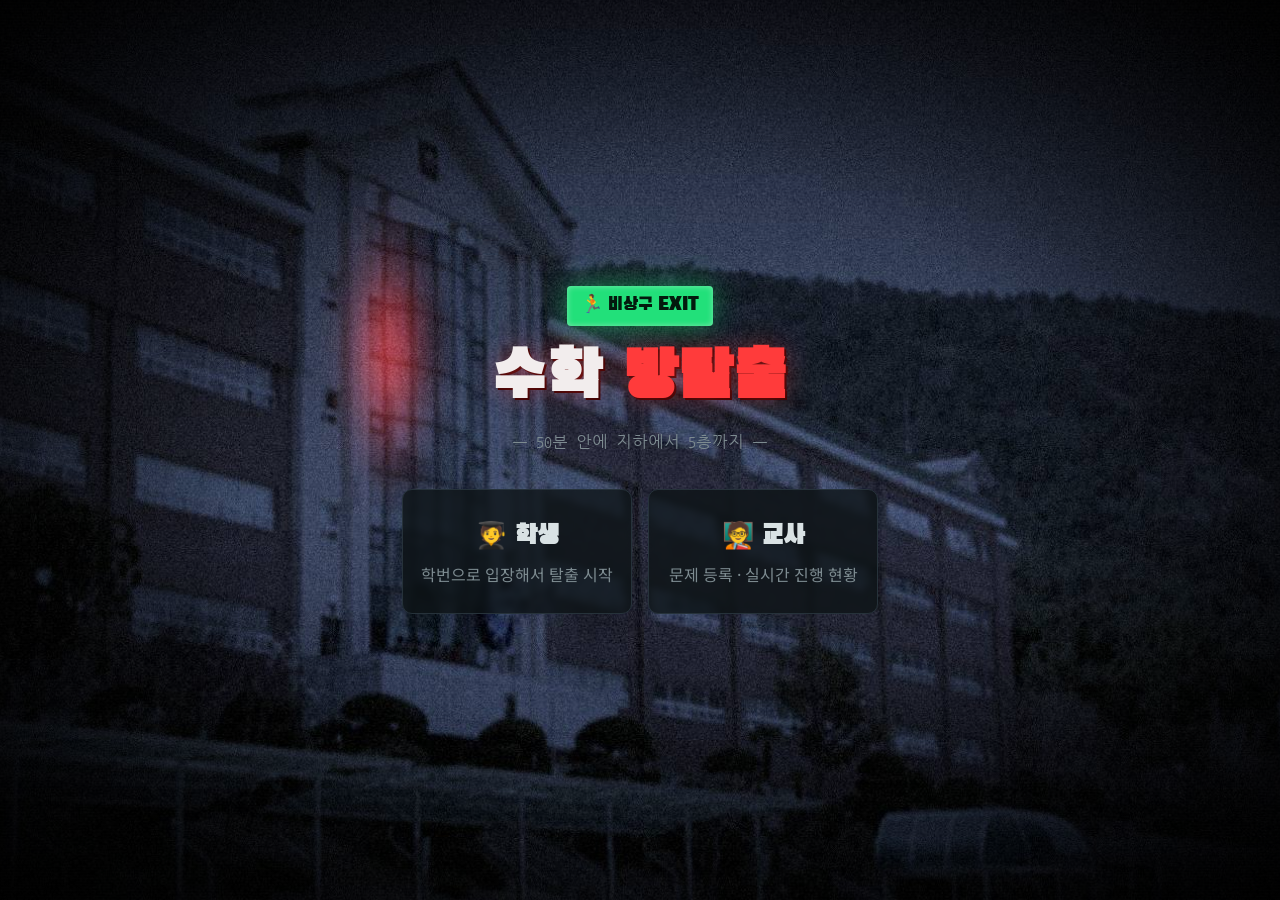
<file: index.html>
<!doctype html>
<html lang="ko">
<head>
  <meta charset="utf-8" />
  <meta name="viewport" content="width=device-width, initial-scale=1" />
  <title>수학 방탈출 — 동인고 지하에서</title>
  <link rel="stylesheet" href="css/style.css" />
</head>
<body data-scene="school">
  <div id="scene"></div><div id="torch"></div><div id="police"></div>
  <div class="fx-vignette"></div><div class="fx-scan"></div><div class="fx-flicker"></div>
  <div class="center">
    <div class="landing">
      <span class="exit-sign">🏃 비상구 EXIT</span>
      <h1 class="title">수학 <span class="r">방탈출</span></h1>
      <p class="muted mono">— 50분 안에 지하에서 5층까지 —</p>
      <div class="choose">
        <a href="student.html"><b>🧑‍🎓 학생</b><span class="muted">학번으로 입장해서 탈출 시작</span></a>
        <a href="teacher.html"><b>🧑‍🏫 교사</b><span class="muted">문제 등록 · 실시간 진행 현황</span></a>
      </div>
    </div>
  </div>
</body>
</html>
</file>
<file: css/style.css>
@import url("https://fonts.googleapis.com/css2?family=Black+Han+Sans&family=Nanum+Gothic+Coding:wght@400;700&family=Noto+Sans+KR:wght@400;500;700;900&family=Nanum+Pen+Script&display=swap");

:root {
  --bg: #07090a;
  --bg2: #0e1214;
  --panel: #12181b;
  --panel2: #182126;
  --line: #26323a;
  --text: #d9e2e4;
  --muted: #7d8b90;
  --exit: #22e07a;       /* 비상구 초록 */
  --exit-dim: #0f5c34;
  --red: #ff3b3b;
  --red-dim: #5a1414;
  --amber: #ffb020;
  --paper: #efe6cf;
  --ink: #2b2620;
  --mono: "Nanum Gothic Coding", ui-monospace, monospace;
  --title: "Black Han Sans", "Noto Sans KR", sans-serif;
  --body: "Noto Sans KR", system-ui, sans-serif;
}

* { box-sizing: border-box; }
[hidden] { display: none !important; }
html, body { margin: 0; height: 100%; }
body {
  background: var(--bg);
  color: var(--text);
  font-family: var(--body);
  line-height: 1.55;
  overflow-x: hidden;
}
button, input, select, textarea { font: inherit; color: inherit; }
img { max-width: 100%; }

/* ---------- 분위기 레이어 ---------- */
.fx-vignette, .fx-scan, .fx-flicker {
  position: fixed; inset: 0; pointer-events: none; z-index: 50;
}
.fx-vignette { background: radial-gradient(ellipse at center, transparent 45%, rgba(0,0,0,.85) 100%); }
.fx-scan {
  background: repeating-linear-gradient(0deg, rgba(255,255,255,.025) 0 1px, transparent 1px 3px);
  mix-blend-mode: overlay;
}
.fx-flicker { background: #000; opacity: 0; animation: flicker 9s infinite; }
@keyframes flicker {
  0%, 91%, 100% { opacity: 0; }
  92% { opacity: .55; } 93% { opacity: .05; } 94% { opacity: .4; } 95% { opacity: 0; }
}
body.danger .fx-vignette { background: radial-gradient(ellipse at center, transparent 40%, rgba(120,0,0,.55) 100%); animation: pulse 1s infinite; }
@keyframes pulse { 50% { opacity: .55; } }
.flash { position: fixed; inset: 0; background: #fff; z-index: 80; pointer-events: none; animation: flash .6s forwards; }
@keyframes flash { from { opacity: 1; } to { opacity: 0; } }
.shake { animation: shake .45s; }
@keyframes shake {
  10%, 90% { transform: translate(-2px, 1px); } 20%, 80% { transform: translate(4px, -2px); }
  30%, 50%, 70% { transform: translate(-7px, 3px); } 40%, 60% { transform: translate(7px, -3px); }
}

/* ---------- 화면 전환 ---------- */
.screen { display: none; min-height: 100vh; }
.screen.active { display: block; animation: fadein .6s; }
@keyframes fadein { from { opacity: 0; } to { opacity: 1; } }
.center { min-height: 100vh; display: grid; place-items: center; padding: 24px 16px; }

/* ---------- 공통 UI ---------- */
.btn {
  border: 1px solid var(--exit-dim); background: linear-gradient(#0f2a1c, #0a1c13);
  color: var(--exit); padding: 12px 22px; border-radius: 6px; cursor: pointer;
  font-family: var(--mono); font-weight: 700; letter-spacing: .05em;
  transition: .15s; text-shadow: 0 0 8px rgba(34,224,122,.5);
}
.btn:hover:not(:disabled) { background: #12402a; box-shadow: 0 0 18px rgba(34,224,122,.25); }
.btn:disabled { opacity: .4; cursor: not-allowed; }
.btn.red { border-color: var(--red-dim); background: linear-gradient(#2a0f0f, #1c0a0a); color: var(--red); text-shadow: 0 0 8px rgba(255,59,59,.5); }
.btn.red:hover:not(:disabled) { background: #401212; }
.btn.ghost { background: transparent; border-color: var(--line); color: var(--muted); text-shadow: none; }
.btn.small { padding: 6px 12px; font-size: 13px; }
.btn.big { padding: 16px 30px; font-size: 18px; }

.field { display: block; margin-bottom: 14px; }
.field > span { display: block; font-size: 13px; color: var(--muted); margin-bottom: 6px; font-family: var(--mono); }
.input {
  width: 100%; background: #050707; border: 1px solid var(--line); border-radius: 6px;
  padding: 12px 14px; color: var(--exit); font-family: var(--mono); font-size: 17px; outline: none;
}
.input:focus { border-color: var(--exit-dim); box-shadow: 0 0 0 3px rgba(34,224,122,.12); }

.card {
  background: linear-gradient(180deg, var(--panel), var(--bg2));
  border: 1px solid var(--line); border-radius: 10px; padding: 26px;
  box-shadow: 0 20px 60px rgba(0,0,0,.6);
}
.mono { font-family: var(--mono); }
.muted { color: var(--muted); }
.badge {
  display: inline-block; font-family: var(--mono); font-size: 12px; padding: 2px 8px;
  border-radius: 4px; border: 1px solid var(--line); color: var(--muted);
}
.badge.demo { color: var(--amber); border-color: #5a4210; }

/* 비상구 사인 */
.exit-sign {
  display: inline-flex; align-items: center; gap: 10px;
  background: var(--exit); color: #031a0d; font-family: var(--title);
  padding: 6px 14px; border-radius: 4px; font-size: 18px;
  box-shadow: 0 0 30px rgba(34,224,122,.55), inset 0 0 6px rgba(255,255,255,.4);
  animation: exitglow 3s infinite;
}
@keyframes exitglow { 50% { box-shadow: 0 0 14px rgba(34,224,122,.35); } 97% { opacity: 1; } 98% { opacity: .3; } }

.title {
  font-family: var(--title); font-size: clamp(34px, 7vw, 64px); line-height: 1.1;
  margin: 18px 0 6px; letter-spacing: .02em;
  text-shadow: 0 0 24px rgba(255,59,59,.35), 2px 2px 0 #300;
  color: #f2eded;
}
.title .r { color: var(--red); }

/* ---------- 첫 화면 ---------- */
.landing { text-align: center; max-width: 720px; }
.choose { display: grid; grid-template-columns: 1fr 1fr; gap: 16px; margin-top: 34px; }
.choose a {
  display: block; text-decoration: none; color: var(--text); padding: 26px 18px;
  border: 1px solid var(--line); border-radius: 10px; background: var(--panel); transition: .2s;
}
.choose a:hover { border-color: var(--exit-dim); transform: translateY(-3px); box-shadow: 0 0 30px rgba(34,224,122,.15); }
.choose b { display: block; font-family: var(--title); font-size: 26px; margin-bottom: 6px; }
@media (max-width: 560px) { .choose { grid-template-columns: 1fr; } }

/* ---------- 학생 로그인 ---------- */
.login { width: min(440px, 100%); }
.login h2 { font-family: var(--title); font-size: 30px; margin: 10px 0 4px; }
.levels { display: grid; grid-template-columns: 1fr 1fr; gap: 10px; }
.levels label {
  border: 1px solid var(--line); border-radius: 8px; padding: 12px; cursor: pointer; text-align: center;
  background: #080b0c; transition: .15s;
}
.levels input { display: none; }
.levels label:has(input:checked) { border-color: var(--exit); box-shadow: 0 0 16px rgba(34,224,122,.2); }
.levels b { display: block; font-family: var(--title); font-size: 22px; }
.levels small { color: var(--muted); font-size: 12px; }

/* ---------- 대기/인트로 ---------- */
.waiting { text-align: center; }
.spinner { width: 54px; height: 54px; border: 3px solid var(--line); border-top-color: var(--exit); border-radius: 50%; margin: 20px auto; animation: spin 1.2s linear infinite; }
@keyframes spin { to { transform: rotate(360deg); } }

#scr-intro { background: #000; }
.intro-wrap { max-width: 720px; margin: 0 auto; padding: 12vh 22px 40px; }
#introText {
  font-family: var(--mono); font-size: clamp(17px, 2.4vw, 22px); white-space: pre-wrap; min-height: 40vh;
  color: #cfd6d6;
}
#introText.big { font-family: var(--title); font-size: 80px; color: var(--red); text-align: center; }
.skip { position: fixed; right: 20px; bottom: 20px; z-index: 60; }

.note {
  background: var(--paper); color: var(--ink); padding: 30px 30px 26px; border-radius: 2px;
  font-family: "Nanum Pen Script", cursive; font-size: 27px; line-height: 1.45;
  transform: rotate(-1.4deg); box-shadow: 0 25px 60px rgba(0,0,0,.8), inset 0 0 60px rgba(120,90,40,.25);
  position: relative; animation: drop .7s cubic-bezier(.2,1.4,.4,1);
}
.note::before { content: ""; position: absolute; top: -12px; left: 50%; width: 90px; height: 26px; margin-left: -45px; background: rgba(220,220,200,.55); transform: rotate(2deg); }
.note .blood { color: #8a0f0f; }
.note hr { border: 0; border-top: 1px dashed rgba(0,0,0,.3); }
@keyframes drop { from { transform: translateY(-40px) rotate(-8deg); opacity: 0; } }

/* ---------- 게임 화면 ---------- */
.hud {
  position: sticky; top: 0; z-index: 40; display: flex; gap: 10px; align-items: center; flex-wrap: wrap;
  padding: 10px 16px; background: rgba(5,7,7,.92); border-bottom: 1px solid var(--line); backdrop-filter: blur(4px);
}
.hud .loc { font-family: var(--title); font-size: 20px; }
.hud .loc small { font-family: var(--body); color: var(--muted); font-size: 13px; margin-left: 6px; }
.hud .spacer { flex: 1; }
.timer {
  font-family: var(--mono); font-weight: 700; font-size: 30px; color: var(--red);
  background: #0a0000; border: 1px solid var(--red-dim); padding: 2px 14px; border-radius: 6px;
  text-shadow: 0 0 12px rgba(255,59,59,.8); letter-spacing: .08em;
}
.timer.warn { animation: blink 1s infinite; }
@keyframes blink { 50% { opacity: .35; } }
.hud .who { font-size: 13px; color: var(--muted); font-family: var(--mono); }

.game { display: grid; grid-template-columns: 230px 1fr; gap: 20px; max-width: 1200px; margin: 0 auto; padding: 20px 16px 60px; }
@media (max-width: 860px) { .game { grid-template-columns: 1fr; } .building { order: 2; } }

/* 건물 단면 */
.building { background: var(--panel); border: 1px solid var(--line); border-radius: 10px; padding: 12px; align-self: start; }
.building h4 { margin: 0 0 10px; font-family: var(--mono); color: var(--muted); font-size: 12px; letter-spacing: .1em; }
.floor {
  display: flex; align-items: center; gap: 10px; padding: 10px; border-radius: 6px; margin-bottom: 6px;
  border: 1px solid transparent; background: #0a0e10; font-size: 14px; position: relative;
}
.floor .code { font-family: var(--mono); font-weight: 700; width: 34px; color: var(--muted); }
.floor .place { flex: 1; color: var(--muted); }
.floor .ico { font-size: 16px; }
.floor.done { opacity: .6; }
.floor.done .code { color: var(--exit); }
.floor.current { border-color: var(--exit); background: #0b1d14; box-shadow: 0 0 18px rgba(34,224,122,.18); }
.floor.current .code, .floor.current .place { color: var(--text); }
.floor.goal .place { color: var(--amber); }

/* 방화문 패널 */
.door-panel { background: var(--panel); border: 1px solid var(--line); border-radius: 10px; overflow: hidden; }
.door-head {
  display: flex; align-items: center; gap: 14px; flex-wrap: wrap; padding: 16px 20px;
  background: repeating-linear-gradient(-45deg, #1b1500 0 14px, #0d0b00 14px 28px); border-bottom: 2px solid #3a2e00;
}
.door-head h3 { margin: 0; font-family: var(--title); font-size: 24px; color: var(--amber); text-shadow: 0 0 10px rgba(255,176,32,.4); }
.locks { display: flex; gap: 8px; margin-left: auto; }
.lock {
  font-family: var(--mono); font-size: 13px; padding: 6px 12px; border-radius: 20px; cursor: pointer;
  border: 1px solid var(--red-dim); color: var(--red); background: #140606;
}
.lock.sel { box-shadow: 0 0 0 2px var(--red); }
.lock.open { border-color: var(--exit-dim); color: var(--exit); background: #061409; cursor: default; }
.lock.pop { animation: pop .5s; }
@keyframes pop { 40% { transform: scale(1.3); } }

.puzzle { padding: 20px; }
.puzzle-img {
  position: relative; z-index: 55; /* 어두운 효과 위로 올려 문제를 선명하게 */
  background: #fff; border-radius: 6px; padding: 10px; cursor: zoom-in; text-align: center;
  box-shadow: 0 0 0 1px var(--line), 0 10px 30px rgba(0,0,0,.5); min-height: 120px;
}
.puzzle-img img { max-height: 58vh; object-fit: contain; display: block; margin: 0 auto; }
.answer-row { display: flex; gap: 10px; margin-top: 16px; }
.answer-row .input { font-size: 22px; letter-spacing: .05em; }
.answer-row .btn { white-space: nowrap; }
.answer-tip { font-size: 12px; color: var(--muted); margin-top: 8px; }
.hint-box { margin-top: 14px; padding: 12px 14px; border-left: 3px solid var(--amber); background: #151000; color: #f3d9a3; font-size: 15px; white-space: pre-wrap; }

/* 문 열림 오버레이 */
.overlay {
  position: fixed; inset: 0; z-index: 70; background: rgba(0,0,0,.94); display: none;
  align-items: center; justify-content: center; padding: 20px;
}
.overlay.show { display: flex; animation: fadein .4s; }
.firedoor { position: relative; width: 260px; height: 330px; margin: 0 auto 26px; perspective: 800px; }
.firedoor .frame { position: absolute; inset: 0; border: 8px solid #3b3b3b; background: radial-gradient(#fff6c8, #ffb020 40%, #3a2200 100%); }
.firedoor .leaf {
  position: absolute; top: 8px; bottom: 8px; width: calc(50% - 8px);
  background: linear-gradient(90deg, #6b1a1a, #8f2727 50%, #6b1a1a); border: 2px solid #3a0d0d;
  transition: transform 1.6s cubic-bezier(.6,0,.3,1);
}
.firedoor .leaf.l { left: 8px; transform-origin: left; }
.firedoor .leaf.r { right: 8px; transform-origin: right; }
.firedoor .leaf { backface-visibility: hidden; }
.firedoor .leaf::after { content: "방화문"; position: absolute; top: 40%; width: 100%; text-align: center; color: #ffd3d3; font-family: var(--title); font-size: 15px; opacity: .7; }
.firedoor.open .leaf.l { transform: rotateY(-100deg); }
.firedoor.open .leaf.r { transform: rotateY(100deg); }
.ov-box { max-width: 640px; width: 100%; text-align: center; }
.ov-title { font-family: var(--title); font-size: 34px; color: var(--exit); text-shadow: 0 0 18px rgba(34,224,122,.6); margin: 0 0 14px; }
#ovStory { font-family: var(--mono); white-space: pre-wrap; min-height: 100px; font-size: 18px; text-align: left; display: inline-block; }

/* 확대 모달 */
.zoom { position: fixed; inset: 0; z-index: 90; background: rgba(0,0,0,.92); display: none; align-items: center; justify-content: center; padding: 20px; cursor: zoom-out; }
.zoom.show { display: flex; }
.zoom img { max-width: 96vw; max-height: 94vh; background: #fff; border-radius: 6px; }

/* ---------- 휴대폰 ---------- */
.phone {
  width: 300px; height: 600px; margin: 0 auto; border-radius: 42px; background: #111; padding: 14px;
  box-shadow: 0 0 0 2px #2a2a2a, 0 0 80px rgba(120,200,255,.25); position: relative;
}
.phone .screen-in {
  height: 100%; border-radius: 30px; background: linear-gradient(180deg, #0b1730, #050a14);
  display: flex; flex-direction: column; align-items: center; padding: 30px 18px 18px; overflow: hidden;
}
.phone .status { font-size: 12px; color: #9fb3d9; align-self: stretch; display: flex; justify-content: space-between; font-family: var(--mono); }
.phone .battery { color: var(--red); }
.phone .display { font-family: var(--mono); font-size: 40px; height: 60px; margin: 26px 0 6px; letter-spacing: .1em; color: #fff; }
.phone .sub { font-size: 13px; color: #8aa0c8; min-height: 20px; }
.pad { display: grid; grid-template-columns: repeat(3, 66px); gap: 12px; margin-top: 18px; }
.pad button {
  width: 66px; height: 66px; border-radius: 50%; border: 0; background: rgba(255,255,255,.1);
  font-size: 26px; color: #fff; cursor: pointer;
}
.pad button:active { background: rgba(255,255,255,.3); }
.pad .call { background: #1fbf5a; font-size: 24px; }
.pad .del { background: transparent; font-size: 18px; }
.calling .display { font-size: 22px; animation: blink 1s infinite; }

/* ---------- 결과 ---------- */
.result { text-align: center; max-width: 560px; }
.result .big { font-family: var(--title); font-size: clamp(44px, 9vw, 80px); margin: 10px 0; }
.result .big.win { color: var(--exit); text-shadow: 0 0 30px rgba(34,224,122,.6); }
.result .big.lose { color: var(--red); text-shadow: 0 0 30px rgba(255,59,59,.6); }
.stats { display: grid; grid-template-columns: repeat(3, 1fr); gap: 10px; margin: 20px 0; }
.stats div { background: var(--panel); border: 1px solid var(--line); border-radius: 8px; padding: 12px; }
.stats b { display: block; font-family: var(--mono); font-size: 24px; }
.stats small { color: var(--muted); }

/* ---------- 알림 ---------- */
#toasts { position: fixed; left: 50%; top: 18px; transform: translateX(-50%); z-index: 100; display: grid; gap: 8px; width: min(420px, 92vw); }
.toast { background: #0d1513; border: 1px solid var(--exit-dim); color: var(--text); padding: 10px 14px; border-radius: 8px; font-size: 14px; box-shadow: 0 10px 30px rgba(0,0,0,.6); transition: .4s; }
.toast.err { border-color: var(--red-dim); color: #ffcaca; background: #170909; }
.toast.out { opacity: 0; transform: translateY(-8px); }

/* =====================================================================
   교사 페이지
   ===================================================================== */
.t-body { background: #0a0d0f; }
.t-top { display: flex; align-items: center; gap: 12px; padding: 12px 20px; border-bottom: 1px solid var(--line); background: #070a0b; position: sticky; top: 0; z-index: 30; flex-wrap: wrap; }
.t-top h1 { font-family: var(--title); font-size: 22px; margin: 0; }
.tabs { display: flex; gap: 4px; margin-left: 20px; flex-wrap: wrap; }
.tabs button { background: transparent; border: 1px solid transparent; padding: 8px 14px; border-radius: 6px; color: var(--muted); cursor: pointer; font-weight: 500; }
.tabs button.on { border-color: var(--line); background: var(--panel); color: var(--text); }
.t-main { max-width: 1400px; margin: 0 auto; padding: 20px; }
.tab { display: none; }
.tab.on { display: block; }

.ctrl { display: flex; gap: 10px; flex-wrap: wrap; align-items: center; margin-bottom: 16px; }
.kpis { display: grid; grid-template-columns: repeat(5, 1fr); gap: 12px; margin-bottom: 18px; }
.kpi { background: var(--panel); border: 1px solid var(--line); border-radius: 10px; padding: 14px 16px; }
.kpi small { color: var(--muted); font-size: 13px; }
.kpi b { display: block; font-family: var(--mono); font-size: 30px; }
@media (max-width: 800px) { .kpis { grid-template-columns: repeat(2, 1fr); } }

.dash { display: grid; grid-template-columns: minmax(320px, 1fr) 1.4fr; gap: 18px; }
@media (max-width: 1100px) { .dash { grid-template-columns: 1fr; } }
.panel { background: var(--panel); border: 1px solid var(--line); border-radius: 10px; padding: 16px; }
.panel h3 { margin: 0 0 12px; font-size: 15px; font-family: var(--mono); color: var(--muted); letter-spacing: .05em; }

.tb-floor { display: flex; gap: 10px; align-items: flex-start; padding: 10px; border-bottom: 1px dashed var(--line); min-height: 52px; }
.tb-floor:last-child { border-bottom: 0; }
.tb-floor .code { font-family: var(--mono); font-weight: 700; width: 46px; color: var(--muted); padding-top: 3px; flex: none; }
.tb-floor.escape .code { color: var(--exit); }
.chips { display: flex; flex-wrap: wrap; gap: 6px; }
.chip { font-size: 13px; padding: 3px 9px; border-radius: 14px; background: #0c1214; border: 1px solid var(--line); white-space: nowrap; }
.chip.mid { border-color: #1f4d6b; }
.chip.high { border-color: #6b1f4d; }
.chip.escaped { background: #0b2416; border-color: var(--exit-dim); color: var(--exit); }
.chip.timeout { opacity: .5; text-decoration: line-through; }
.chip.off { opacity: .45; }

table.grid { width: 100%; border-collapse: collapse; font-size: 14px; }
table.grid th, table.grid td { padding: 8px 8px; border-bottom: 1px solid var(--line); text-align: left; white-space: nowrap; }
table.grid th { color: var(--muted); font-weight: 500; font-size: 12px; position: sticky; top: 0; background: var(--panel); }
table.grid td.num { font-family: var(--mono); }
.table-wrap { overflow: auto; max-height: 70vh; }
.dot { display: inline-block; width: 8px; height: 8px; border-radius: 50%; background: #444; margin-right: 6px; }
.dot.on { background: var(--exit); box-shadow: 0 0 8px var(--exit); }
.st { font-size: 12px; padding: 2px 8px; border-radius: 4px; font-family: var(--mono); }
.st.playing { background: #102030; color: #7cc4ff; }
.st.waiting { background: #222; color: #aaa; }
.st.escaped { background: #0b2416; color: var(--exit); }
.st.timeout { background: #2a0b0b; color: var(--red); }
.bar { height: 6px; background: #1a2226; border-radius: 3px; overflow: hidden; width: 90px; display: inline-block; vertical-align: middle; }
.bar i { display: block; height: 100%; background: var(--exit); }

/* 문제 만들기 */
.maker { display: grid; grid-template-columns: 170px 1fr 380px; gap: 16px; }
@media (max-width: 1200px) { .maker { grid-template-columns: 140px 1fr; } .maker .plist { grid-column: 1 / -1; } }
.drop {
  display: block; border: 2px dashed var(--line); border-radius: 10px; padding: 18px; text-align: center; color: var(--muted);
  cursor: pointer; margin-bottom: 16px; transition: .2s;
}
.drop.hover, .drop:hover { border-color: var(--exit-dim); color: var(--text); }
.thumbs { display: grid; gap: 8px; max-height: 75vh; overflow: auto; }
.thumbs canvas, .thumbs img { width: 100%; border: 2px solid transparent; border-radius: 4px; cursor: pointer; background: #fff; display: block; }
.thumbs .on canvas, .thumbs .on img { border-color: var(--exit); }
.thumbs small { color: var(--muted); font-family: var(--mono); }
.viewer-wrap { position: relative; user-select: none; touch-action: none; cursor: crosshair; background: #fff; border-radius: 6px; overflow: hidden; }
.viewer-wrap canvas { display: block; width: 100%; }
.selbox { position: absolute; border: 2px solid #ff2d55; background: rgba(255,45,85,.12); display: none; pointer-events: none; }
.viewer-empty { padding: 60px 20px; text-align: center; color: var(--muted); border: 1px solid var(--line); border-radius: 10px; }
.viewer-tools { display: flex; gap: 8px; margin-top: 10px; flex-wrap: wrap; align-items: center; }

.plist h4 { margin: 0 0 8px; display: flex; justify-content: space-between; align-items: center; font-size: 15px; }
.need { font-family: var(--mono); font-size: 12px; padding: 2px 8px; border-radius: 4px; }
.need.ok { background: #0b2416; color: var(--exit); }
.need.no { background: #2a1d05; color: var(--amber); }
.pitems { display: grid; gap: 8px; margin-bottom: 18px; }
.pitem { display: grid; grid-template-columns: 26px 70px 1fr auto; gap: 8px; align-items: center; background: #0a0e10; border: 1px solid var(--line); border-radius: 8px; padding: 6px; }
.pitem .n { font-family: var(--mono); color: var(--muted); text-align: center; }
.pitem img { width: 70px; height: 50px; object-fit: cover; object-position: top; background: #fff; border-radius: 3px; cursor: zoom-in; }
.pitem .ans { font-family: var(--mono); font-size: 13px; overflow: hidden; text-overflow: ellipsis; }
.pitem .ans small { display: block; color: var(--muted); font-family: var(--body); }
.pitem .acts { display: flex; gap: 2px; }
.pitem .acts button { background: transparent; border: 1px solid var(--line); border-radius: 4px; cursor: pointer; padding: 3px 6px; font-size: 12px; color: var(--muted); }
.pitem .acts button:hover { color: var(--text); }

.modal { position: fixed; inset: 0; background: rgba(0,0,0,.8); z-index: 85; display: none; align-items: center; justify-content: center; padding: 20px; }
.modal.show { display: flex; }
.modal .card { width: min(560px, 100%); max-height: 92vh; overflow: auto; }
.modal h3 { margin-top: 0; font-family: var(--title); font-size: 24px; }
.modal .preview { background: #fff; border-radius: 6px; padding: 6px; margin-bottom: 14px; text-align: center; }
.modal .preview img { max-height: 240px; }
.seg { display: flex; gap: 8px; }
.seg label { flex: 1; border: 1px solid var(--line); border-radius: 6px; padding: 10px; text-align: center; cursor: pointer; }
.seg input { display: none; }
.seg label:has(input:checked) { border-color: var(--exit); color: var(--exit); }
textarea.input { min-height: 70px; font-size: 15px; color: var(--text); }

.settings { max-width: 560px; }
.note-box { background: #151000; border: 1px solid #3a2e00; color: #f0d8a0; padding: 12px 14px; border-radius: 8px; font-size: 14px; margin-bottom: 16px; }

/* =====================================================================
   장면(학교 사진 배경) — body[data-scene] 로 바뀜
   ===================================================================== */
#scene {
  position: fixed; inset: -4%; z-index: 0; pointer-events: none;
  background: #000 center / cover no-repeat; opacity: 0;
  transition: opacity 1.6s ease, filter 2.2s ease;
  animation: drift 45s ease-in-out infinite alternate;
}
@keyframes drift { from { transform: scale(1) translate(0, 0); } to { transform: scale(1.07) translate(-1.2%, -1%); } }
body[data-scene="school"] #scene { background-image: url(../img/school_night.jpg); opacity: 1; }
body[data-scene="hall"] #scene   { background-image: url(../img/hall_dark.jpg); opacity: 1; }
body[data-scene="dawn"] #scene   { background-image: url(../img/school_dawn.jpg); opacity: 1; }
body[data-scene="dead"] #scene   { background-image: url(../img/hall_dark.jpg); opacity: .4; filter: hue-rotate(-120deg) saturate(2.2) brightness(.45); }
/* 층마다 다른 조명 */
body[data-scene="hall"][data-floor="0"] #scene { filter: hue-rotate(-118deg) saturate(1.9) brightness(.75); }   /* 지하: 붉은 비상등 */
body[data-scene="hall"][data-floor="1"] #scene { filter: none; }                                                /* 초록 비상구등 */
body[data-scene="hall"][data-floor="2"] #scene { filter: hue-rotate(15deg) brightness(.9); }
body[data-scene="hall"][data-floor="3"] #scene { filter: hue-rotate(-55deg) saturate(.8) brightness(1.05); }   /* 누런 형광등 */
body[data-scene="hall"][data-floor="4"] #scene { filter: hue-rotate(45deg) brightness(1.05); }
body[data-scene="hall"][data-floor="5"] #scene { filter: hue-rotate(75deg) brightness(1.2); }                  /* 새벽빛 */

/* 손전등: 마우스(손가락)를 따라 밝아짐 */
#torch {
  position: fixed; inset: 0; z-index: 1; pointer-events: none; opacity: 0; transition: opacity 1.2s;
  background: radial-gradient(circle 280px at var(--mx, 50%) var(--my, 42%), rgba(255,250,220,.06) 0, transparent 40%, rgba(0,0,0,.55) 75%, rgba(0,0,0,.85) 100%);
}
body[data-scene="hall"] #torch { opacity: 1; }

/* 탈출 성공: 경찰차 불빛 */
#police { position: fixed; inset: 0; z-index: 1; pointer-events: none; opacity: 0; }
body.escaped #police { opacity: 1; animation: police 1.1s steps(1) infinite; }
@keyframes police {
  0%   { background: radial-gradient(ellipse 60% 45% at 12% 100%, rgba(255,30,30,.5), transparent 70%); }
  50%  { background: radial-gradient(ellipse 60% 45% at 88% 100%, rgba(40,100,255,.5), transparent 70%); }
}

.screen { position: relative; z-index: 2; }
#scr-intro { background: transparent; }
#introText { text-shadow: 0 2px 10px #000, 0 0 3px #000; }
.card { background: linear-gradient(180deg, rgba(18,24,27,.86), rgba(10,14,16,.92)); backdrop-filter: blur(4px); }
.landing .choose a { background: rgba(14,20,22,.78); backdrop-filter: blur(3px); }
.waiting, .result { text-shadow: 0 2px 10px #000; }
.result .stats div { background: rgba(14,20,22,.8); }

/* ---------- 철제 방화문 패널 ---------- */
.door-panel {
  position: relative;
  background:
    repeating-linear-gradient(90deg, rgba(255,255,255,.015) 0 2px, transparent 2px 6px),
    linear-gradient(90deg, #26292b, #3a3f42 48%, #2c3033 52%, #26292b);
  border: 7px solid #15171a; border-radius: 3px;
  box-shadow: inset 0 0 0 2px #4b5155, inset 0 0 60px rgba(0,0,0,.6), 0 30px 90px rgba(0,0,0,.85);
}
.door-panel::after { /* 문 아래쪽 패닉바 */
  content: ""; position: absolute; left: 8%; right: 8%; bottom: 14px; height: 14px; border-radius: 7px;
  background: linear-gradient(#9aa2a7, #5d6468); box-shadow: 0 3px 6px rgba(0,0,0,.6);
}
.door-panel .puzzle { padding-bottom: 46px; }
.door-head {
  background: linear-gradient(rgba(0,0,0,.35), rgba(0,0,0,.15)), repeating-linear-gradient(-45deg, #2a2100 0 14px, #120e00 14px 28px);
  border-bottom: 2px solid #3a2e00;
}
.plaque { /* 학교 교실 명패 */
  display: inline-flex; flex-direction: column; align-items: center; line-height: 1.15;
  background: linear-gradient(#21458f, #152f68); color: #fff; border: 2px solid #c6d2ea; border-radius: 3px;
  padding: 4px 16px 5px; font-weight: 900; font-size: 18px; box-shadow: 0 5px 12px rgba(0,0,0,.6);
}
.plaque small { font-size: 10px; font-weight: 700; letter-spacing: .15em; opacity: .8; }
.door-head h3 { font-size: 20px; }

/* 문에 테이프로 붙인 종이 */
.puzzle-img { border-radius: 2px; transform: rotate(-.35deg); background: #fbfaf5; box-shadow: 0 0 0 1px rgba(0,0,0,.2), 0 14px 30px rgba(0,0,0,.6); }
.puzzle-img::before, .puzzle-img::after {
  content: ""; position: absolute; top: -10px; width: 80px; height: 22px; background: rgba(230,226,200,.6);
  box-shadow: 0 1px 2px rgba(0,0,0,.2);
}
.puzzle-img::before { left: 18px; transform: rotate(-4deg); }
.puzzle-img::after { right: 18px; transform: rotate(3deg); }

/* 자물쇠 그림 */
.lock { display: inline-flex; align-items: center; gap: 6px; padding: 5px 12px 5px 8px; }
.padlock { width: 20px; height: 24px; color: var(--red); filter: drop-shadow(0 0 4px rgba(255,59,59,.5)); }
.padlock .shackle { transform-box: view-box; transform-origin: 29px 22px; transition: transform .45s cubic-bezier(.3,1.6,.5,1); }
.lock.open .padlock { color: var(--exit); filter: drop-shadow(0 0 4px rgba(34,224,122,.6)); }
.lock.open .padlock .shackle { transform: translateY(-5px) rotate(28deg); }

/* 문 열림 연출: 문 너머로 다음 층 복도가 보임 */
.firedoor .frame { background: #000 url(../img/hall_view.jpg) center / cover; }
.firedoor.open .frame { animation: lightin 1.6s ease forwards; }
@keyframes lightin { from { filter: brightness(.2); } to { filter: brightness(1); } }

/* 장소 카드 (층 이동 시) */
.ov-place { display: inline-block; margin-bottom: 14px; }
body > .center { position: relative; z-index: 2; }
/* 효과 레이어는 배경 위·내용 아래에 (문제 종이가 어둡게 가려지지 않도록) */
.fx-vignette, .fx-scan { z-index: 1; }
.ov-place { display: block; }
#ovStory { margin-top: 4px; }
body[data-scene="hall"][data-floor="0"] #scene { filter: hue-rotate(-118deg) saturate(1.9) brightness(1); }
#torch { background: radial-gradient(circle 300px at var(--mx, 50%) var(--my, 42%), rgba(255,250,220,.07) 0, transparent 42%, rgba(0,0,0,.45) 78%, rgba(0,0,0,.72) 100%); }
</file>
